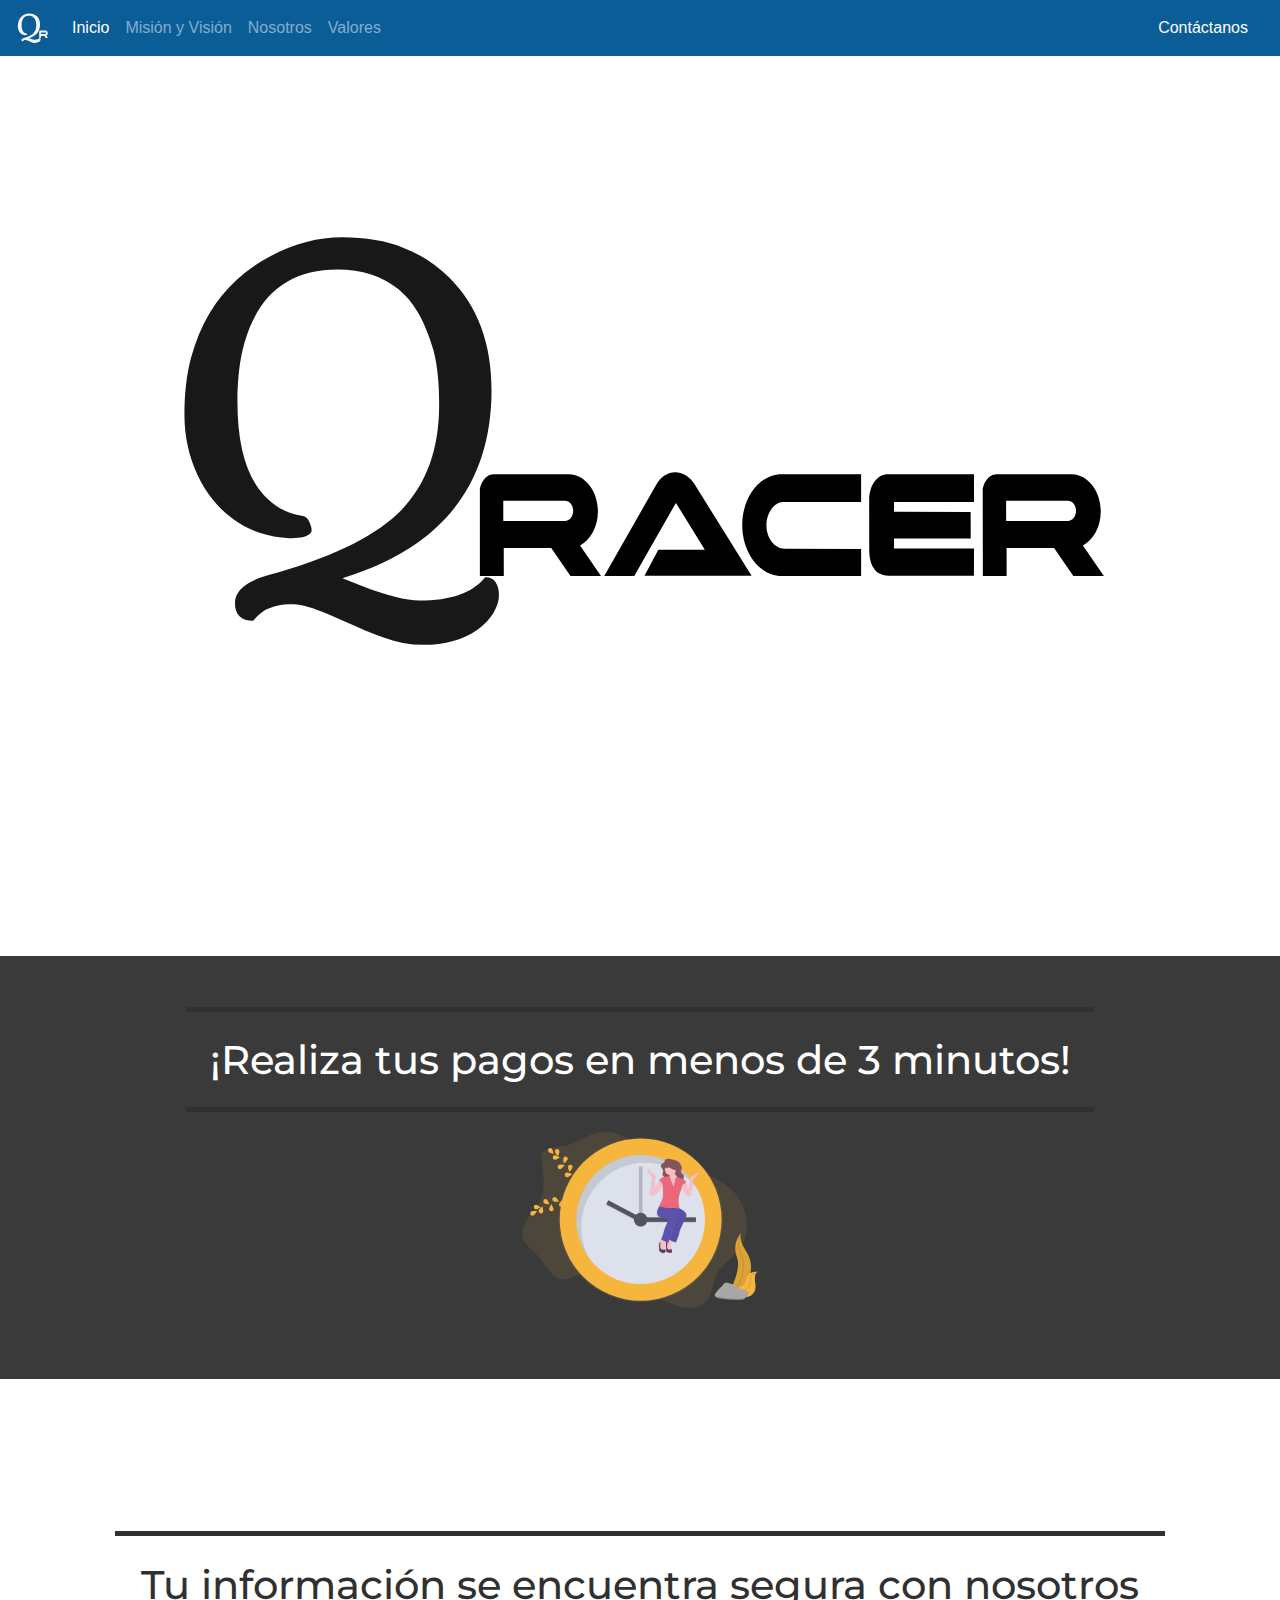
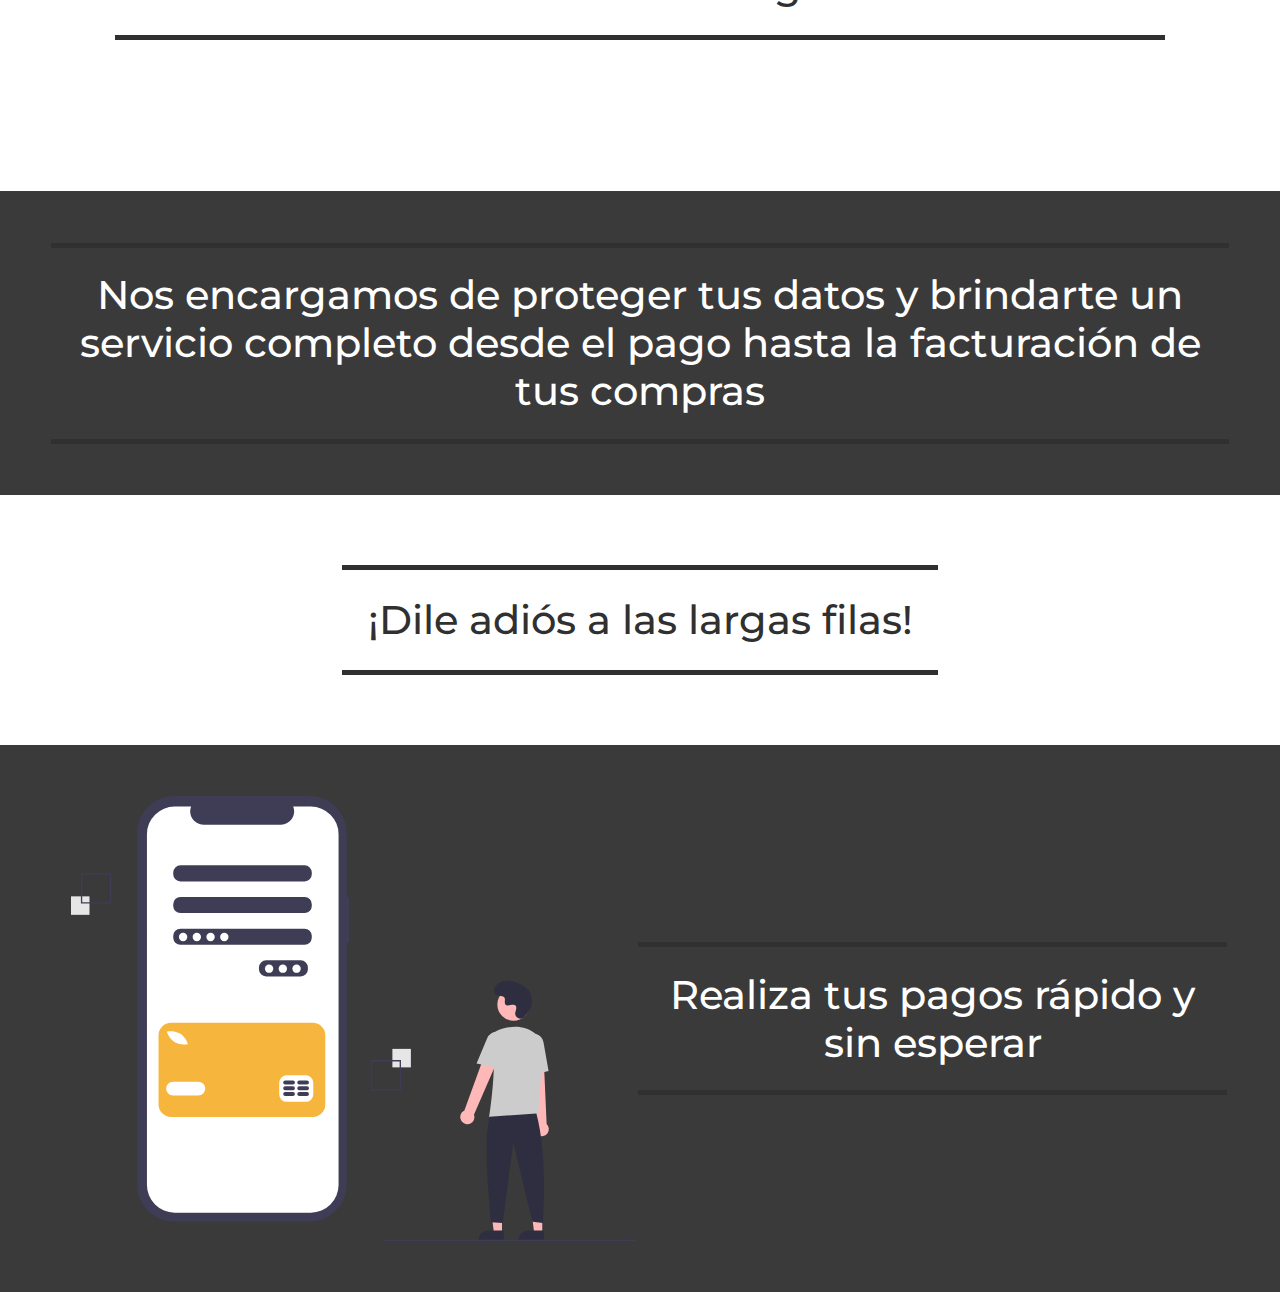
<file: index.html>
<!DOCTYPE html>
<html lang="es">
<head>
    <meta charset="UTF-8">
    <meta http-equiv="X-UA-Compatible" content="IE=edge">
    <meta name="viewport" content="width=device-width, initial-scale=1.0">
    <link rel="stylesheet" href="https://stackpath.bootstrapcdn.com/bootstrap/4.4.1/css/bootstrap.min.css" integrity="sha384-Vkoo8x4CGsO3+Hhxv8T/Q5PaXtkKtu6ug5TOeNV6gBiFeWPGFN9MuhOf23Q9Ifjh" crossorigin="anonymous">
    <link rel="stylesheet" href="css/styles.css">
    <link rel="preconnect" href="https://fonts.gstatic.com">
    <link rel="icon" href="css/bqR.svg">
    <link href="https://fonts.googleapis.com/css2?family=Montserrat:wght@700&display=swap" rel="stylesheet">
    <title>QRacer</title>
      <nav class="navbar navbar-expand-lg navbar-dark" style="background-color: #0a5d97;">
          <a class="navbar-brand" href="index.html"><img src="css/qR.svg" alt="QRacer"></a>
          <button class="navbar-toggler" type="button" data-toggle="collapse" data-target="#navbarText" aria-controls="navbarText" aria-expanded="false" aria-label="Toggle navigation">
            <span class="navbar-toggler-icon"></span>
          </button>
          <div class="collapse navbar-collapse" id="navbarText">
            <ul class="navbar-nav mr-auto">
              <li class="nav-item active">
                <a class="nav-link" href="index.html">Inicio<span class="sr-only">(current)</span></a>
              </li>
              <li class="nav-item">
                <a class="nav-link" href="misionyvision.html">Misión y Visión</a>
              </li>
              <li class="nav-item">
                <a class="nav-link" href="#">Nosotros</a>
              </li>
              <li class="nav-item">
                  <a class="nav-link" href="#">Valores</a>
              </li>
            </ul>
            <span class="navbar-text">
              <a class="nav-link" href="#">Contáctanos</a>
            </span>
          </div>
        </nav>
</head>
<body>
    <div id="qracerSvg">    
        <img src="css/qRacer.svg" alt="QRacer">
    </div>
    <section class="content">
        <div class="blackSection">
            <h1>¡Realiza tus pagos en menos de 3 minutos!</h1>
            <img src="css/time.svg" alt="Tiempo">
        </div>
        <div class="phoneSecurity">
            <h1>Tu información se encuentra segura con nosotros</h1>
        </div>
        <div class="blackSection">
            <h1>
                Nos encargamos de proteger tus datos y brindarte un servicio completo desde el pago hasta la facturación de tus compras
            </h1>
        </div>
        <div class="queueDiv">
            <h1>¡Dile adiós a las largas filas!</h1>
        </div>
        <div class="blackSection2">
            <img src="css/phonePayment.svg" alt="Tiempo">
            <h1 id="pago">Realiza tus pagos rápido y sin esperar</h1>
        </div>
    </section>
</body>
</html>
</file>
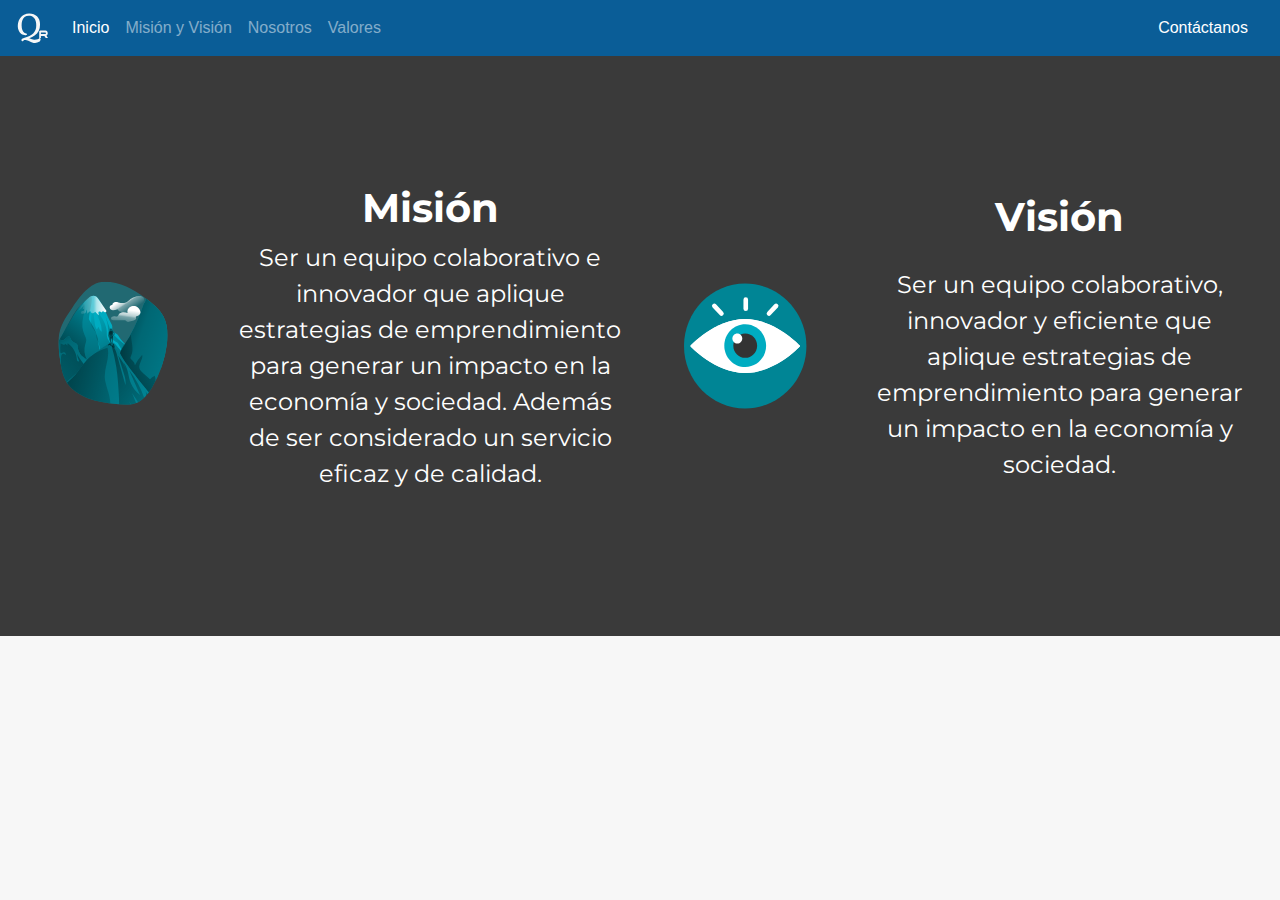
<file: misionyvision.html>
<!DOCTYPE html>
<html lang="es">
<head>
    <meta charset="UTF-8">
    <meta http-equiv="X-UA-Compatible" content="IE=edge">
    <meta name="viewport" content="width=device-width, initial-scale=1.0">
    <link rel="stylesheet" href="https://stackpath.bootstrapcdn.com/bootstrap/4.4.1/css/bootstrap.min.css" integrity="sha384-Vkoo8x4CGsO3+Hhxv8T/Q5PaXtkKtu6ug5TOeNV6gBiFeWPGFN9MuhOf23Q9Ifjh" crossorigin="anonymous">
    <link rel="stylesheet" href="css/styles.css">
    <link rel="preconnect" href="https://fonts.gstatic.com">
    <link rel="icon" href="css/bqR.svg">
    <link href="https://fonts.googleapis.com/css2?family=Montserrat:wght@700&display=swap" rel="stylesheet">
    <title>QRacer</title>
      <nav class="navbar navbar-expand-lg navbar-dark" style="background-color: #0a5d97;">
          <a class="navbar-brand" href="index.html"><img src="css/qR.svg" alt="QRacer"></a>
          <button class="navbar-toggler" type="button" data-toggle="collapse" data-target="#navbarText" aria-controls="navbarText" aria-expanded="false" aria-label="Toggle navigation">
            <span class="navbar-toggler-icon"></span>
          </button>
          <div class="collapse navbar-collapse" id="navbarText">
            <ul class="navbar-nav mr-auto">
              <li class="nav-item active">
                <a class="nav-link" href="index.html">Inicio<span class="sr-only">(current)</span></a>
              </li>
              <li class="nav-item">
                <a class="nav-link" href="misionyvision.html">Misión y Visión</a>
              </li>
              <li class="nav-item">
                <a class="nav-link" href="#">Nosotros</a>
              </li>
              <li class="nav-item">
                  <a class="nav-link" href="#">Valores</a>
              </li>
            </ul>
            <span class="navbar-text">
              <a class="nav-link" href="#">Contáctanos</a>
            </span>
          </div>
        </nav>
</head>
<body>
    <section id="misionyvision">
        <div class="row">
            <div class="col-sm-2">
                <img src="css/mision.svg" alt="Tiempo" id="misionSvg">
            </div>
            <div class="col-sm-4">
                <h1><strong>Misión</strong></h1>
                <p>Ser un equipo colaborativo e innovador que aplique estrategias de emprendimiento para generar un impacto en la economía y sociedad. Además de ser considerado un servicio eficaz y de calidad. </p>
            </div>
            <div class="col-sm-2">
                <img src="css/vision.svg" alt="Tiempo" id="visionSvg">
            </div>
            <div class="col-sm-4">
                <h1><strong>Visión</strong></h1>
                <p>Ser un equipo colaborativo, innovador y eficiente que aplique estrategias de emprendimiento para generar un impacto en la economía y sociedad.</p>
            </div>
        </div>
    </section>
</body>
</html>
</file>
<file: css/styles.css>
/* Configuration. */
html{
    background-color: #f7f7f7
}
.content{
    font-family: 'Montserrat', sans-serif;
}

/* Logo. */
#qracerSvg{
    display: flex;
    justify-content: center;
    height: 100vh;
    margin: auto;
}
#qracerSvg img{
    width: 75%;
    padding-bottom: 15vh;
    margin: auto;
}

/* Black background section with white font */
.blackSection {
    display: flex;
    text-align: center;
    justify-content: center;
    flex-wrap: wrap;
    align-items: center;
    padding: 4%;
    background-color: #3a3a3a;
}
.blackSection h1{
    padding: 2%;
    color: #ffffff;
    border-top: 5px solid #303030;
    border-bottom: 5px solid #303030;
    margin: auto;
}
.blackSection img{
    margin: 20px;
    width: 20%;
    min-width: 200px;
}

/* White section with a cellphone picture */
.phoneSecurity{ 
    position: relative; 
    height: 400px;
    width: 100%;
    display: flex;
    align-items: center;
    justify-content: center;
    background-attachment:fixed;
    background-image: url('phoneSecurity.jpeg');
    background-size: cover;
    margin: .5% 0% .5% 0%;
    background-position: center;
}
.phoneSecurity::before{
    content: "";
    position: absolute;
    top: 0px;
    right: 0px;
    bottom: 0px;
    left: 0px;
    background-color: rgba(255, 255, 255, 0.35);
}
.phoneSecurity h1{
    padding: 2%;
    position: relative;
    color: #303030;
    border-top: 5px solid #303030;
    border-bottom: 5px solid #303030;
    margin: auto;
}

/* White section with a queue picture */
.queueDiv{ 
    position: relative;
    height: 250px;
    display: flex;
    background-image: url('line.png');
    background-attachment:fixed;
    background-size: 100%;
    background-position: center;
    background-repeat: no-repeat;
    align-items: center;
    justify-content: center;
}
.queueDiv::before{
    content: "";
    position: absolute;
    top: 0px;
    right: 0px;
    bottom: 0px;
    left: 0px;
    background-color: rgba(255, 255, 255, 0.45);
}
.queueDiv h1{
    text-align: center;
    padding: 2%;
    position: relative;
    color: #303030;
    border-top: 5px solid #303030;
    border-bottom: 5px solid #303030;
    margin: auto;
}

/* Section in black, about paymet */
.blackSection2 {
    display: flex;
    text-align: center;
    justify-content: center;
    align-items: center;
    flex-wrap: wrap-reverse;
    padding: 4%;
    background-color: #3a3a3a;
}
.blackSection2 h1{
    padding: 2%;
    width: 50%;
    color: #ffffff;
    border-top: 5px solid #303030;
    border-bottom: 5px solid #303030;
    margin: auto;
}
.blackSection2 img{
    margin-left: 20px;
    width: 48%;
    min-width: 250px;
}
.navbar-brand img{
    height: 2rem;
}
.navbar{
    position: sticky;
    position: -webkit-sticky;
    top:0;
    z-index: 1;
    padding-top: 0;
    padding-bottom: 0;
}
#misionyvision{
    background-color: #3a3a3a;
    text-align: center;
    color: #fff;
    height: 100%;
    padding: 2%;
    padding-top: 10%;
    padding-bottom: 10%;
}
#misionSvg{
    width: 100%;
}
#visionSvg{
    width: 80%;
}
#misionyvision .row div{
    display: flex;
    justify-content: space-around;
    align-items: center;
    flex-wrap: wrap;
    background-color: #3a3a3a;
    text-align: center;
    background-color:transparent;
    color: #fff;
    font-family: 'Montserrat', sans-serif;
}
#misionyvision .row div p{
    font-size: 1.5rem;
}
</file>
